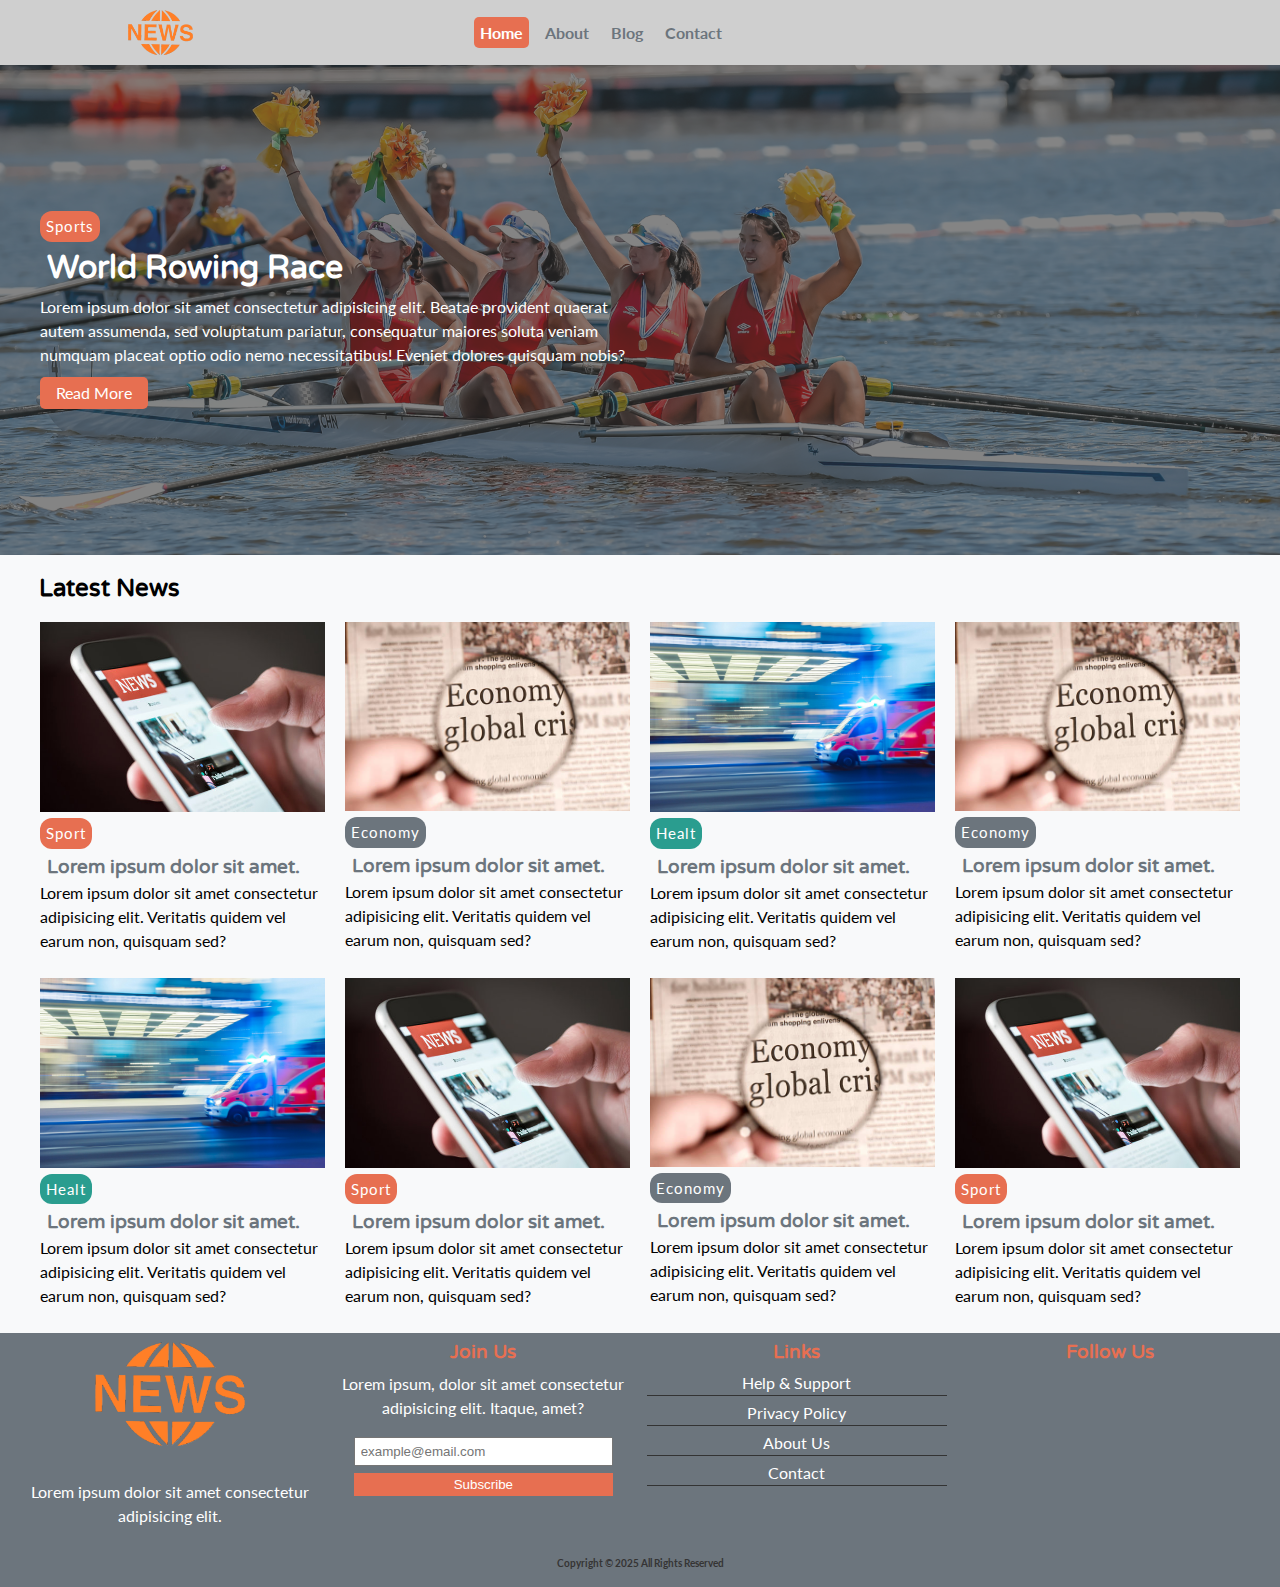
<file: News-Site/index.html>
<!DOCTYPE html>
<html lang="en">

<head>
    <meta charset="UTF-8">
    <meta name="viewport" content="width=device-width, initial-scale=1.0">
    <link rel="stylesheet" href="https://cdnjs.cloudflare.com/ajax/libs/font-awesome/5.9.0/css/all.min.css"
        integrity="sha512-q3eWabyZPc1XTCmF+8/LuE1ozpg5xxn7iO89yfSOd5/oKvyqLngoNGsx8jq92Y8eXJ/IRxQbEC+FGSYxtk2oiw=="
        crossorigin="anonymous" referrerpolicy="no-referrer" />
    <link href="https://fonts.googleapis.com/css2?family=Lato&family=Varela+Round&display=swap" rel="stylesheet">
    <link rel="stylesheet" href="css/style.css">
    <link rel="stylesheet" media="screen and (max-width: 768px)" href="css/mobile.css">
    <title>News</title>
</head>

<body>

    <!--  Navbar -->
    <nav id="main-nav" class="nav">
        <div class="container">

            <img src="img/logotype.png" alt="" class="logo">

            <ul>
                <li><a class="active" href="index.html">Home</a></li>
                <li><a href="about.html">About</a></li>
                <li><a href="blog.html">Blog</a></li>
                <li><a href="contact.html">Contact</a></li>
            </ul>

            <div class="social-icons">
                <a href=""><i class="fab fa-facebook fa-2x"></i></a>
                <a href=""><i class="fab fa-twitter fa-2x"></i></a>
                <a href=""><i class="fab fa-instagram fa-2x"></i></a>
                <a href=""><i class="fab fa-youtube fa-2x"></i></a>
            </div>

        </div>
    </nav>

    <!-- Header -->
    <header id="header">
        <div class="container">
            <div class="header-container">
                <div class="header-content">
                    <div class="category bg-primary">Sports</div>
                    <h1 style="margin-bottom: 20px; margin-top: 15px;">World Rowing Race</h1>
                    <p class="mb-4">Lorem ipsum dolor sit amet consectetur adipisicing elit. Beatae provident quaerat
                        autem
                        assumenda, sed voluptatum pariatur, consequatur maiores soluta veniam numquam placeat optio
                        odio nemo necessitatibus! Eveniet dolores quisquam nobis?</p>
                    <a href="#" class="btn btn-primary" style="border-radius: 5px;">Read More</a>
                </div>
            </div>
        </div>
    </header>

    <!-- Articles -->
    <section class="main-articles">
        <div class="container">
            <h2 class="pt-5">
                Latest News
            </h2>
            <div class="articles-container">
                <article class="card">
                    <img src="img/news-card-photo.jpg" alt="">
                    <div>
                        <div class="category bg-primary">Sport</div>
                        <h3><a href="article.html">Lorem ipsum dolor sit amet.</a></h3>
                        <p>Lorem ipsum dolor sit amet consectetur adipisicing elit. Veritatis quidem vel earum non,
                            quisquam sed?</p>
                    </div>
                </article>

                <article class="card">
                    <img src="img/news-card-photo3.jpg" alt="">
                    <div>
                        <div class="category bg-dark">Economy</div>
                        <h3><a href="article.html">Lorem ipsum dolor sit amet.</a></h3>
                        <p>Lorem ipsum dolor sit amet consectetur adipisicing elit. Veritatis quidem vel earum non,
                            quisquam sed?</p>
                    </div>
                </article>

                <article class="card">
                    <img src="img/news-card-photo7.jpg" alt="">
                    <div>
                        <div class="category bg-secondary">Healt</div>
                        <h3><a href="article.html">Lorem ipsum dolor sit amet.</a></h3>
                        <p>Lorem ipsum dolor sit amet consectetur adipisicing elit. Veritatis quidem vel earum non,
                            quisquam sed?</p>
                    </div>
                </article>

                <article class="card">
                    <img src="img/news-card-photo3.jpg" alt="">
                    <div>
                        <div class="category bg-dark">Economy</div>
                        <h3><a href="article.html">Lorem ipsum dolor sit amet.</a></h3>
                        <p>Lorem ipsum dolor sit amet consectetur adipisicing elit. Veritatis quidem vel earum non,
                            quisquam sed?</p>
                    </div>
                </article>

                <article class="card">
                    <img src="img/news-card-photo7.jpg" alt="">
                    <div>
                        <div class="category bg-secondary">Healt</div>
                        <h3><a href="article.html">Lorem ipsum dolor sit amet.</a></h3>
                        <p>Lorem ipsum dolor sit amet consectetur adipisicing elit. Veritatis quidem vel earum non,
                            quisquam sed?</p>
                    </div>
                </article>

                <article class="card">
                    <img src="img/news-card-photo.jpg" alt="">
                    <div>
                        <div class="category bg-primary">Sport</div>
                        <h3><a href="article.html">Lorem ipsum dolor sit amet.</a></h3>
                        <p>Lorem ipsum dolor sit amet consectetur adipisicing elit. Veritatis quidem vel earum non,
                            quisquam sed?</p>
                    </div>
                </article>

                <article class="card">
                    <img src="img/news-card-photo3.jpg" alt="">
                    <div>
                        <div class="category bg-dark">Economy</div>
                        <h3><a href="article.html">Lorem ipsum dolor sit amet.</a></h3>
                        <p>Lorem ipsum dolor sit amet consectetur adipisicing elit. Veritatis quidem vel earum non,
                            quisquam sed?</p>
                    </div>
                </article>

                <article class="card">
                    <img src="img/news-card-photo.jpg" alt="">
                    <div>
                        <div class="category bg-primary">Sport</div>
                        <h3><a href="article.html">Lorem ipsum dolor sit amet.</a></h3>
                        <p>Lorem ipsum dolor sit amet consectetur adipisicing elit. Veritatis quidem vel earum non,
                            quisquam sed?</p>
                    </div>
                </article>

            </div>
        </div>
    </section>

    <!-- Footer -->
    <footer id="main-footer" class="py-2">
        <div class="container footer-container">
            
            <div>
                <img id="footer-logo" src="img/logotype.png" alt="">
                <p>
                    Lorem ipsum dolor sit amet consectetur adipisicing elit.
                </p>
            </div>

            <div>
                <h3 style="color:#e76f51;">Join Us</h3>
                <p class="l-5">Lorem ipsum, dolor sit amet consectetur adipisicing elit. Itaque, amet?</p>
                <form action="" class="l-5">
                    <input type="email" placeholder="example@email.com">
                    <input type="submit" value="Subscribe" class="btn btn-primary">
                </form>
            </div>

            <div>
                <h3 style="color:#e76f51;">Links</h3>
                <ul>
                    <li><a href="">Help & Support</a></li>
                    <li><a href="">Privacy Policy</a></li>
                    <li><a href="">About Us</a></li>
                    <li><a href="">Contact</a></li>
                </ul>
            </div>

            <div id="footer-social-icons">
                <h3 style="color:#e76f51;">Follow Us</h3>
                <a href=""><i class="fab fa-facebook fa-2x"></i></a>
                <a href=""><i class="fab fa-twitter fa-2x"></i></a>
                <a href=""><i class="fab fa-instagram fa-2x"></i></a>
                <a href=""><i class="fab fa-youtube fa-2x"></i></a>
            </div>

            <div>
                <p>Copyright &copy; 2025 All Rights Reserved</p>
            </div>

        </div>
    </footer>

</body>

</html>
</file>
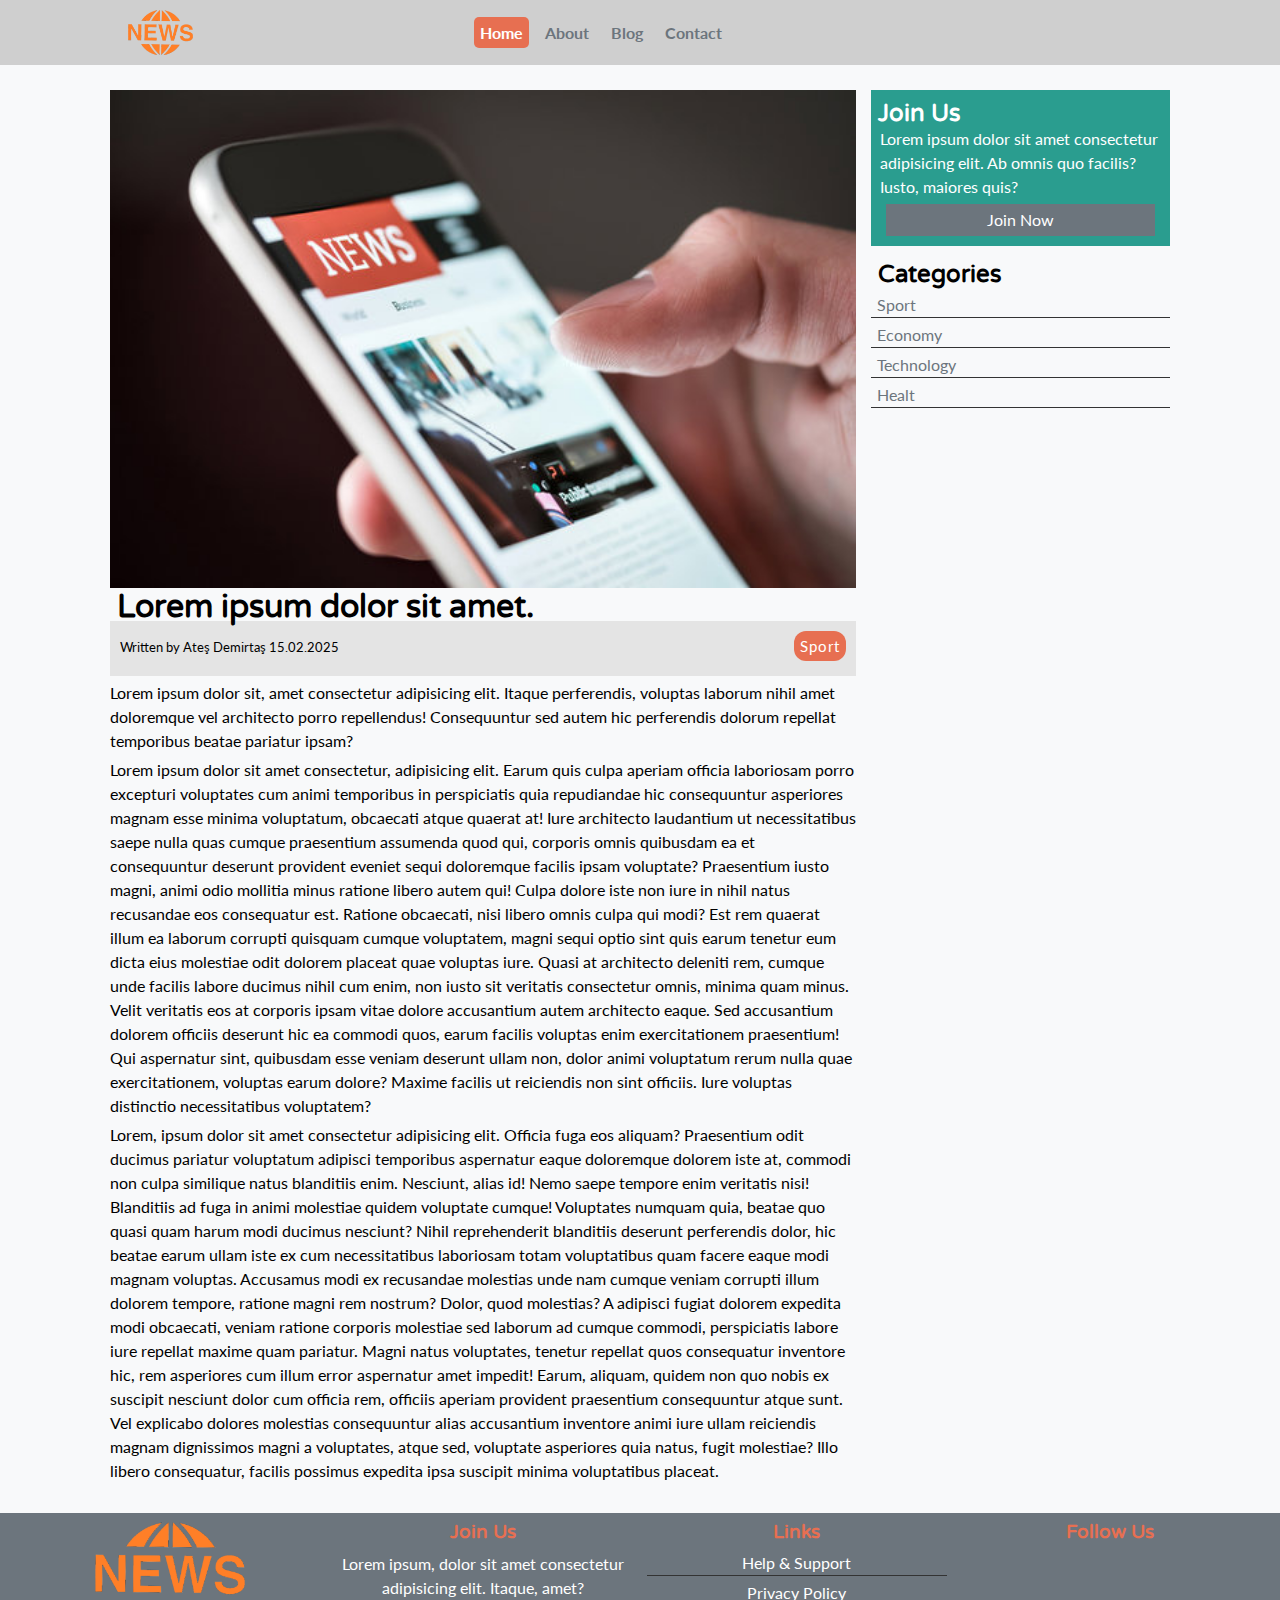
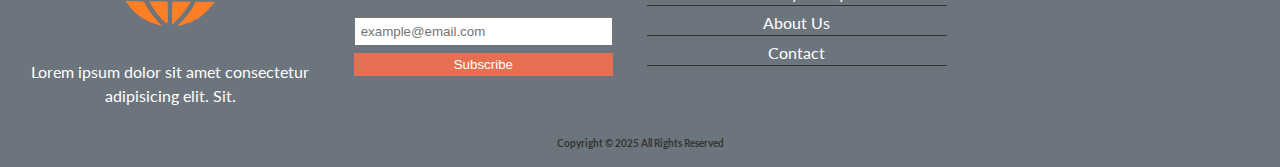
<file: News-Site/article.html>
<!DOCTYPE html>
<html lang="en">

<head>
    <meta charset="UTF-8">
    <meta name="viewport" content="width=device-width, initial-scale=1.0">
    <link rel="stylesheet" href="https://cdnjs.cloudflare.com/ajax/libs/font-awesome/5.9.0/css/all.min.css"
        integrity="sha512-q3eWabyZPc1XTCmF+8/LuE1ozpg5xxn7iO89yfSOd5/oKvyqLngoNGsx8jq92Y8eXJ/IRxQbEC+FGSYxtk2oiw=="
        crossorigin="anonymous" referrerpolicy="no-referrer" />
    <link href="https://fonts.googleapis.com/css2?family=Lato&family=Varela+Round&display=swap" rel="stylesheet">
    <link rel="stylesheet" href="css/style.css">
    <link rel="stylesheet" media="screen and (max-width: 768px)" href="css/mobile.css">
    <title>News</title>
</head>

<body>

    <!--  Navbar -->
    <nav id="main-nav" class="nav">
        <div class="container">

            <img src="img/logotype.png" alt="" class="logo">

            <ul>
                <li><a class="active" href="index.html">Home</a></li>
                <li><a href="about.html">About</a></li>
                <li><a href="blog.html">Blog</a></li>
                <li><a href="contact.html">Contact</a></li>
            </ul>

            <div class="social-icons">
                <a href=""><i class="fab fa-facebook fa-2x"></i></a>
                <a href=""><i class="fab fa-twitter fa-2x"></i></a>
                <a href=""><i class="fab fa-instagram fa-2x"></i></a>
                <a href=""><i class="fab fa-youtube fa-2x"></i></a>
            </div>

        </div>
    </nav>

    <!-- section -->
    <section id="articles">
        <div id="article-container" class="container">
            <div class="page-container">

                <article id="article" class="card">
                    <img src="img/news-card-photo.jpg" alt="">
                    <h1>Lorem ipsum dolor sit amet.</h1>

                    <div class="meta">
                        <small>
                            <i class="fas fa-user"></i> Written by Ateş Demirtaş 15.02.2025
                        </small>

                        <div class="category bg-primary">Sport</div>

                    </div>
                    <p>Lorem ipsum dolor sit, amet consectetur adipisicing elit. Itaque perferendis, voluptas laborum
                        nihil amet doloremque vel architecto porro repellendus! Consequuntur sed autem hic perferendis
                        dolorum repellat temporibus beatae pariatur ipsam?</p>

                    <p>
                        Lorem ipsum dolor sit amet consectetur, adipisicing elit. Earum quis culpa aperiam officia
                        laboriosam porro excepturi voluptates cum animi temporibus in perspiciatis quia repudiandae hic
                        consequuntur asperiores magnam esse minima voluptatum, obcaecati atque quaerat at! Iure
                        architecto laudantium ut necessitatibus saepe nulla quas cumque praesentium assumenda quod qui,
                        corporis omnis quibusdam ea et consequuntur deserunt provident eveniet sequi doloremque facilis
                        ipsam voluptate? Praesentium iusto magni, animi odio mollitia minus ratione libero autem qui!
                        Culpa dolore iste non iure in nihil natus recusandae eos consequatur est. Ratione obcaecati,
                        nisi libero omnis culpa qui modi? Est rem quaerat illum ea laborum corrupti quisquam cumque
                        voluptatem, magni sequi optio sint quis earum tenetur eum dicta eius molestiae odit dolorem
                        placeat quae voluptas iure. Quasi at architecto deleniti rem, cumque unde facilis labore ducimus
                        nihil cum enim, non iusto sit veritatis consectetur omnis, minima quam minus. Velit veritatis
                        eos at corporis ipsam vitae dolore accusantium autem architecto eaque. Sed accusantium dolorem
                        officiis deserunt hic ea commodi quos, earum facilis voluptas enim exercitationem praesentium!
                        Qui aspernatur sint, quibusdam esse veniam deserunt ullam non, dolor animi voluptatum rerum
                        nulla quae exercitationem, voluptas earum dolore? Maxime facilis ut reiciendis non sint
                        officiis. Iure voluptas distinctio necessitatibus voluptatem?
                    </p>

                    <p>Lorem, ipsum dolor sit amet consectetur adipisicing elit. Officia fuga eos aliquam? Praesentium
                        odit ducimus pariatur voluptatum adipisci temporibus aspernatur eaque doloremque dolorem iste
                        at, commodi non culpa similique natus blanditiis enim. Nesciunt, alias id! Nemo saepe tempore
                        enim veritatis nisi! Blanditiis ad fuga in animi molestiae quidem voluptate cumque! Voluptates
                        numquam quia, beatae quo quasi quam harum modi ducimus nesciunt? Nihil reprehenderit blanditiis
                        deserunt perferendis dolor, hic beatae earum ullam iste ex cum necessitatibus laboriosam totam
                        voluptatibus quam facere eaque modi magnam voluptas. Accusamus modi ex recusandae molestias unde
                        nam cumque veniam corrupti illum dolorem tempore, ratione magni rem nostrum? Dolor, quod
                        molestias? A adipisci fugiat dolorem expedita modi obcaecati, veniam ratione corporis molestiae
                        sed laborum ad cumque commodi, perspiciatis labore iure repellat maxime quam pariatur. Magni
                        natus voluptates, tenetur repellat quos consequatur inventore hic, rem asperiores cum illum
                        error aspernatur amet impedit! Earum, aliquam, quidem non quo nobis ex suscipit nesciunt dolor
                        cum officia rem, officiis aperiam provident praesentium consequuntur atque sunt. Vel explicabo
                        dolores molestias consequuntur alias accusantium inventore animi iure ullam reiciendis magnam
                        dignissimos magni a voluptates, atque sed, voluptate asperiores quia natus, fugit molestiae?
                        Illo libero consequatur, facilis possimus expedita ipsa suscipit minima voluptatibus placeat.
                    </p>
                </article>

                <aside id="cards-1" class="card bg-secondary py-4">
                    <h2>Join Us</h2>
                    <p>Lorem ipsum dolor sit amet consectetur adipisicing elit. Ab omnis quo facilis? Iusto, maiores
                        quis?</p>
                    <a href="#" class="btn btn-dark btn-block">Join Now</a>
                </aside>

                <aside id="categories" class="card">
                    <h2>Categories</h2>
                    <ul>
                        <li><a href="#"><i class="fas fa-chevron-right"></i>Sport</a></li>
                        <li><a href=""><i class="fas fa-chevron-right"></i>Economy</a></li>
                        <li><a href=""><i class="fas fa-chevron-right"></i>Technology</a></li>
                        <li><a href=""><i class="fas fa-chevron-right"></i>Healt</a></li>
                    </ul>
                </aside>

            </div>
        </div>
    </section>

    <!-- Footer -->
    <footer id="main-footer" class="py-2">
        <div class="container footer-container">

            <div>
                <img id="footer-logo" src="img/logotype.png" alt="">
                <p>
                    Lorem ipsum dolor sit amet consectetur adipisicing elit. Sit.
                </p>
            </div>

            <div>
                <h3 style="color:#e76f51;">Join Us</h3>
                <p class="l-5">Lorem ipsum, dolor sit amet consectetur adipisicing elit. Itaque, amet?</p>
                <form action="" class="l-5">
                    <input type="email" placeholder="example@email.com">
                    <input type="submit" value="Subscribe" class="btn btn-primary">
                </form>
            </div>

            <div>
                <h3 style="color:#e76f51;">Links</h3>
                <ul>
                    <li><a href="">Help & Support</a></li>
                    <li><a href="">Privacy Policy</a></li>
                    <li><a href="">About Us</a></li>
                    <li><a href="">Contact</a></li>
                </ul>
            </div>

            <div id="footer-social-icons">
                <h3 style="color:#e76f51;">Follow Us</h3>
                <a href=""><i class="fab fa-facebook fa-2x"></i></a>
                <a href=""><i class="fab fa-twitter fa-2x"></i></a>
                <a href=""><i class="fab fa-instagram fa-2x"></i></a>
                <a href=""><i class="fab fa-youtube fa-2x"></i></a>
            </div>

            <div>
                <p>Copyright &copy; 2025 All Rights Reserved</p>
            </div>

        </div>
    </footer>

</body>

</html>
</file>
<file: News-Site/css/style.css>
:root {
    --primary-color: #e76f51;
    --secondary-color: #2a9d8f;
    --light-color: #f8f9fa;
    --dark-color: #6c757d;
    --max-width: 1920px;
}

* {
    margin: 0;
    padding: 0;
    box-sizing: border-box;
}

html {
    font-size: 10px;
}

body {
    font-family: 'Lato', sans-serif;
    font-size: 1.6rem;
    line-height: 1.5;
    background-color: var(--light-color);
}

a {
    color: var(--dark-color);
    text-decoration: none;
}

ul {
    list-style: none;
}

img {
    width: 100%;
}

h1,
h2,
h3,
h4,
h5,
h6 {
    font-family: 'Varela Round', sans-serif;
    margin: .7rem;
    line-height: 1.3rem;
}

p {
    margin: .5rem 0;
}

/* utils */
.container {
    max-width: var(--max-width);
    margin: 0 auto;
    padding: 0 2rem;
}

.btn {
    display: inline-block;
    border: none;
    background-color: var(--dark-color);
    color: #fff;
    padding: .4rem 1.6rem;
    text-align: center;
}

.btn-light {
    background-color: var(--light-color);
}

.btn-dark {
    background-color: var(--dark-color);
}

.btn-primary {
    background-color: var(--primary-color);
}

.btn-secondary {
    background-color: var(--secondary-color);
}

.btn:hover {
    opacity: 0.8;
}

.btn-block {
    display: block;
    width: 100%;
    text-align: center;
}

.bg-primary {
    background-color: var(--primary-color);
    color: #fff;
}

.bg-light {
    background-color: var(--light-color);
    color: var(--dark-color);
}

.bg-dark {
    background-color: var(--dark-color);
    color: #fff;
}

.bg-secondary {
    background-color: var(--secondary-color);
    color: #fff;
}

.p-1 {
    padding: 0.5rem;
}

.p-2 {
    padding: 0.6rem;
}

.p-3 {
    padding: 0.8rem;
}

.p-4 {
    padding: 1rem;
}

.pt-1 {
    padding-top: 0.5rem;
}

.pt-2 {
    padding-top: 0.6rem;
}

.pt-3 {
    padding-top: 0.8rem;
}

.pt-4 {
    padding-top: 1rem;
}

.pt-5 {
    padding-top: 2rem;
    padding-left: 12px;
}

.py-1 {
    padding-top: 0.5rem;
    padding-bottom: 0.5rem;
}

.py-2 {
    padding-top: 0.6rem;
    padding-bottom: 0.6rem;
}

.py-3 {
    padding-top: 0.8rem;
    padding-bottom: 0.8rem;
}

.py-4 {
    padding-top: 1rem;
    padding-bottom: 1rem;
}

.px-1 {
    padding-left: 0.5rem;
    padding-right: 0.5rem;
}

.px-2 {
    padding-left: 0.6rem;
    padding-right: 0.6rem;
}

.px-3 {
    padding-left: 0.8rem;
    padding-right: 0.8rem;
}

.px-4 {
    padding-left: 1rem;
    padding-right: 1rem;
}

.m-1 {
    margin: 0.5rem;
}

.m-2 {
    margin: 0.6rem;
}

.m-3 {
    margin: 0.8rem;
}

.m-4 {
    margin: 1rem;
}

.mb-1 {
    margin-bottom: 0.5rem;
}

.mb-2 {
    margin-bottom: 0.6rem;
}

.mb-3 {
    margin-bottom: 0.8rem;
}

.mb-4 {
    margin-bottom: 1rem;
}

.my-1 {
    margin-bottom: 1rem;
    margin-top: 1rem;
}

.card-primary {
    background-color: var(--primary-color);
    padding: 1rem;
}

.category {
    display: inline-block;
    color: #fff;
    font-size: 1.5rem;
    letter-spacing: 1px;
    padding: .4rem .6rem;
    border-radius: 12px;
    margin-bottom: .5rem;
}

/* navbar */
#main-nav {
    background-color: #cfcfcf;
    position: sticky;
    top: 0;
    z-index: 3;
}

#main-nav .container {
    display: grid;
    /* grid-template-columns: 0.6fr 3fr 2fr; */
    grid-template-columns: 1.5fr 3fr 2fr;
    /* grid-template-columns: 2fr 2fr 2fr; */
    /* padding: 1rem; */
    padding-right: 10%;
    padding-left: 10%;
    align-items: center;
}

#main-nav .logo {
    width: 65px;
}

#main-nav ul {
    display: flex;
    justify-self: center;
    gap: 10px;
}

#main-nav ul li a {
    padding: .6rem;
    font-weight: bold;
}

#main-nav ul li a.active {
    background-color: var(--primary-color);
    color: #fff;
    border-radius: 5px;
}

#main-nav ul li a:hover {
    transition: 0.5s;
    opacity: 0.8;
    color: black;
}

#main-nav .social-icons {
    justify-self: end;
}

#main-nav .social-icons a {
    margin-right: 5px;
}

#main-nav .social-icons a i:hover {
    transition: 0.5s;
    color: var(--primary-color);
}

/* Header */
#header {
    color: #fff;
    background-color: #333;
    padding: 2rem;
    position: relative;
}

#header::before {
    content: '';
    background: url('../img/Rowing.jpg') no-repeat center center/cover;
    position: absolute;
    top: 0;
    left: 0;
    width: 100%;
    height: 100%;
    opacity: 0.4;
}

#header .header-container {
    display: grid;
    grid-template-columns: repeat(2, 1fr);
    height: 50vh;
    align-items: center;
}

#header .header-content {
    z-index: 2;
}

/* articles */
.main-articles .articles-container {
    display: grid;
    grid-template-columns: repeat(4, 1fr);
    gap: 2rem;
    padding: 20px;
}

/* footer */
#main-footer {
    background-color: var(--dark-color);
    color: white;
    text-align: center;
}

/* #main-footer>div>:first-child{
    text-align: start;
} */

#main-footer img {
    width: 150px;
}

#main-footer a {
    color: #fff;
}

#main-footer .footer-container {
    display: grid;
    grid-template-columns: repeat(4, 1fr);
    gap: 1.3rem;
}

#main-footer .footer-container>*:last-child {
    grid-column: 1 / span 4;
    padding: .5rem;
    text-align: center;
}

#footer-social-icons i {
    /* padding-right: 10px; */
    padding: .5rem 10px;
}

#footer-social-icons a i:first-child {
    padding-left: 5px;
}

#footer-logo {
    margin-top: -20px;
}

#main-footer .footer-container input[type='email'] {
    width: 90%;
    padding: .5rem;
    margin-bottom: .5rem;
}

#main-footer .footer-container input[type='submit'] {
    width: 90%;
}

#main-footer .footer-container ul li {
    padding: .5rem 6px 0;
    border-bottom: 1px solid #333;
    width: 90;
}

.l-5 {
    padding: 6px;
}

#main-footer .footer-container ul li a:hover {
    color: var(--primary-color);
}

#main-footer .footer-container a i:hover {
    /* opacity: 0.8; */
    color: var(--primary-color);
}

#main-footer .container>:last-child{
    color: rgb(53, 52, 52);
    font-weight: bolder;
    font-size: x-small;
}

/* article details */
#article-container{
    max-width: 1100px;
}

#articles{
    margin-bottom: 1%;
}

.page-container{
display: grid;
grid-template-columns: 5fr 2fr;
margin: 2.5rem 0;
gap: 1.5rem;
}

.page-container aside .btn{
    width: 90%;
    margin-left: auto;
    margin-right: auto;
}

.page-container>*:first-child{
    grid-row: 1 / span 3;
}

#article .meta{
    display: flex;
    justify-content: space-between;
    align-items: center;
    padding: 1rem;
    background-color: #e4e4e4;
}

#cards-1 p{
    padding-left: 3%;
    padding-right: 1%;
}

.page-container #categories ul li{
    padding: .5rem 6px 0;
    border-bottom: 1px solid #333;
    width: 100%;
}

.page-container #categories ul li a:hover {
    color: var(--primary-color);
}
</file>
<file: News-Site/css/mobile.css>
#main-nav .social-icons{
    display: none;
}
#main-nav .container{
    grid-template-columns: 0.3fr 2fr;
}
#header .header-container{
    grid-template-columns: 1fr;
}

.main-articles .articles-container{
    grid-template-columns: repeat(1, 1fr);
}
#main-footer .footer-container {
    grid-template-columns: 1fr;
}

#main-footer .footer-container > *:last-child {
grid-column: 1;
border-bottom: none;
}

#main-footer .footer-container>*{
    padding-bottom: 20px;
border-bottom: 1px solid rgb(68, 68, 68);
}

#main-footer .footer-container ul li {
    border-bottom: none;
}

.page-container{
    grid-template-columns: 1fr;
}
</file>
